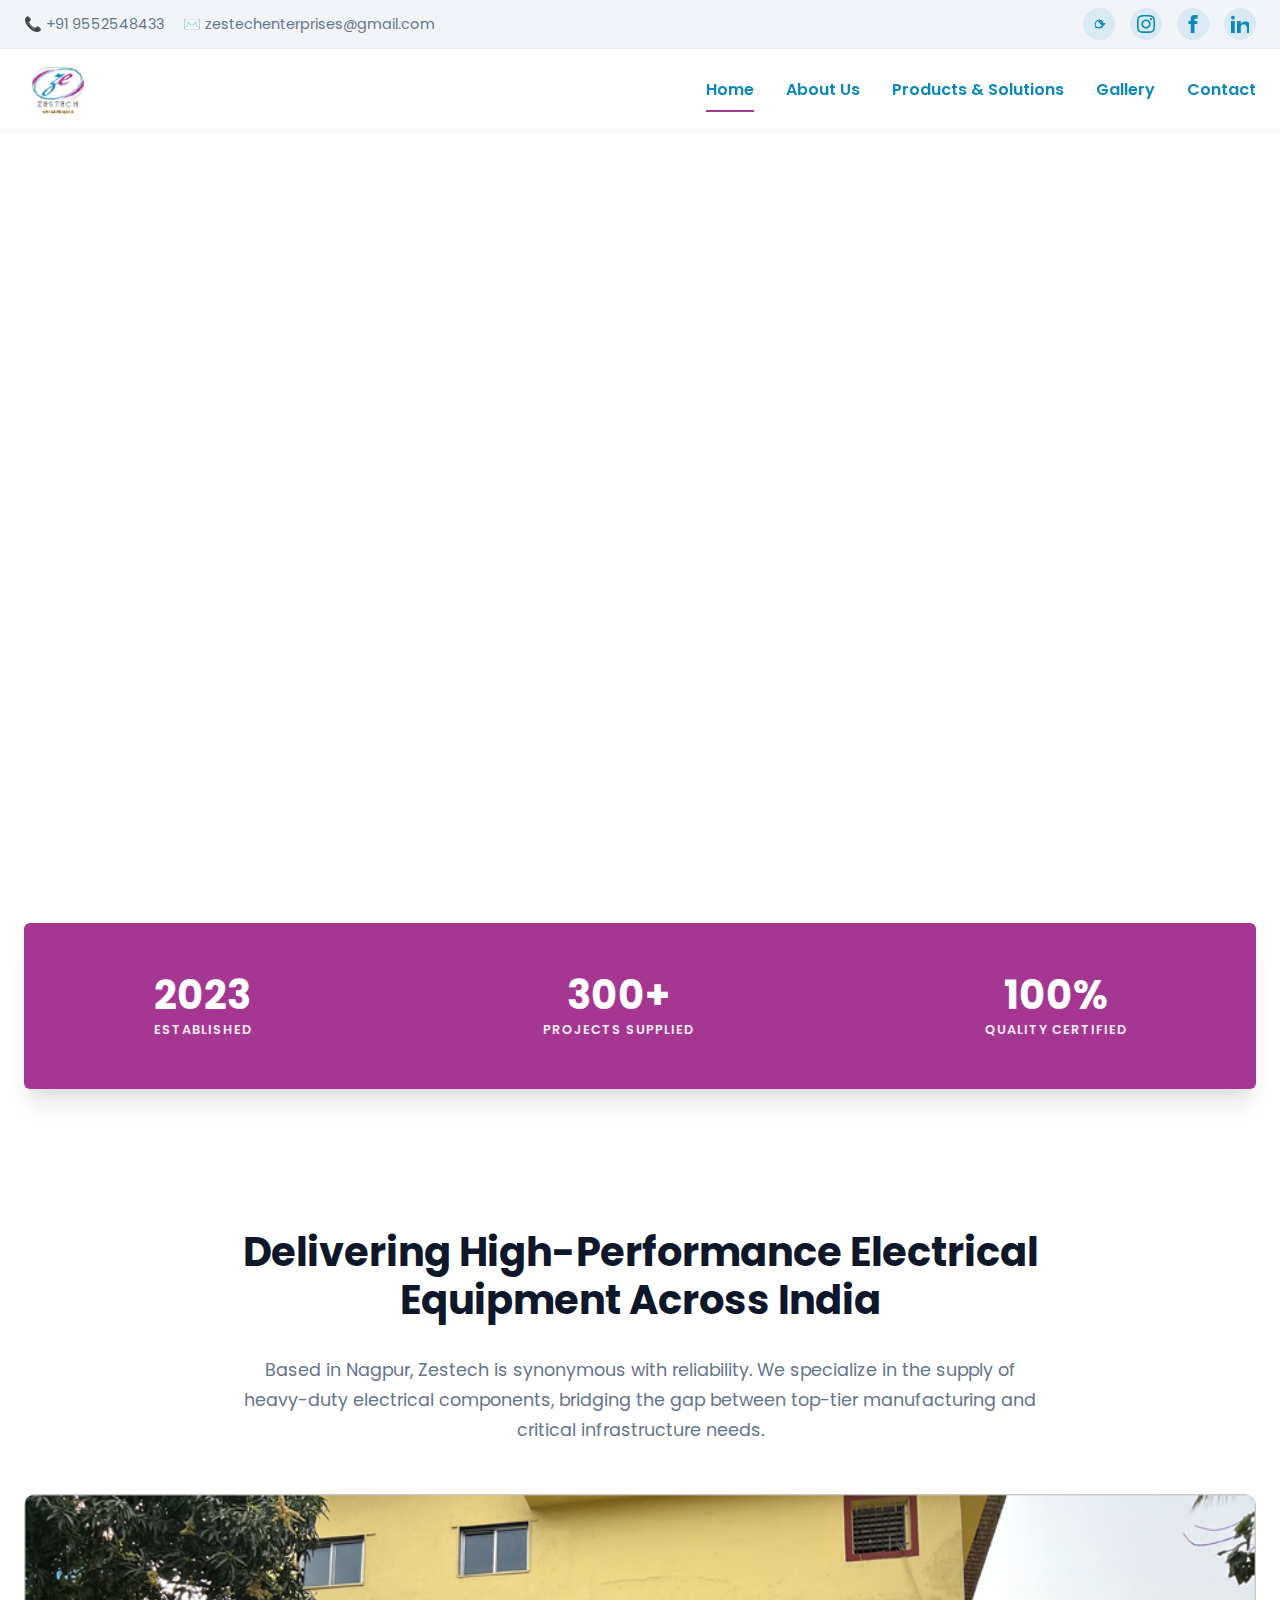
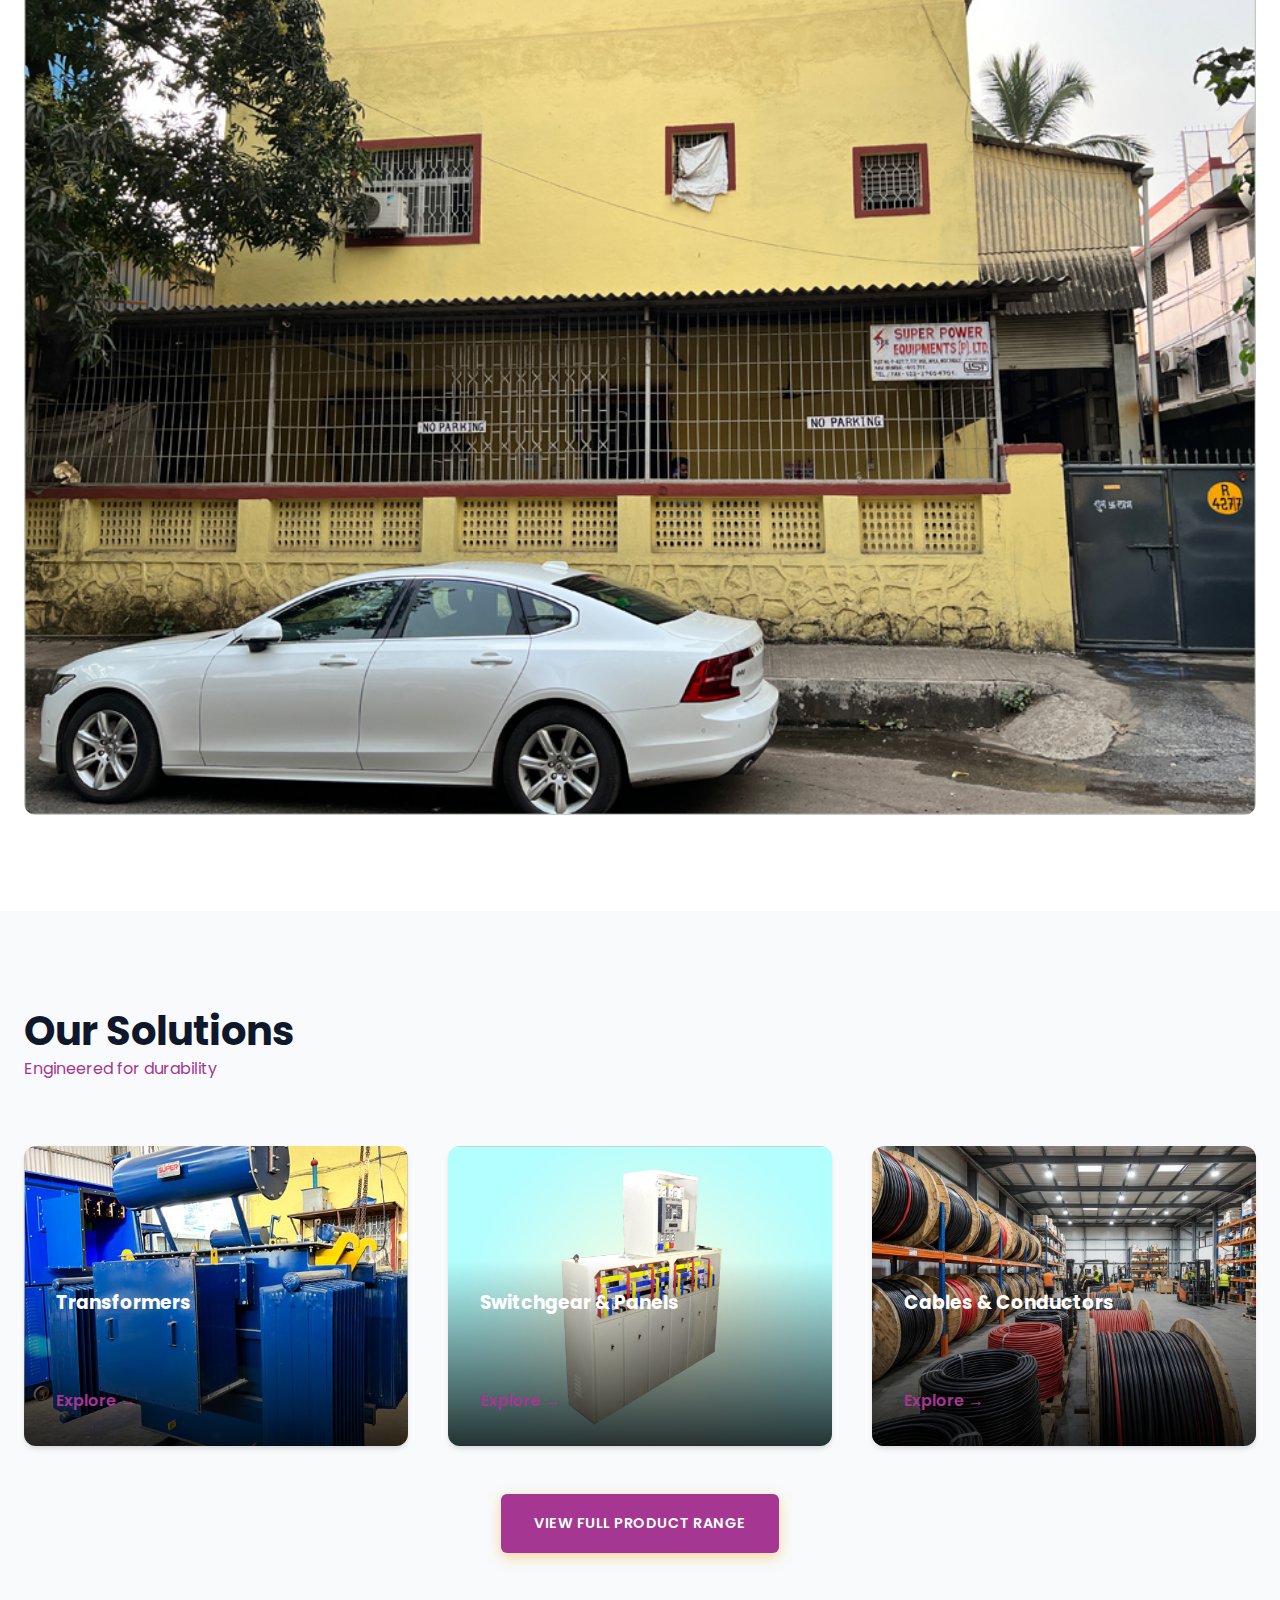
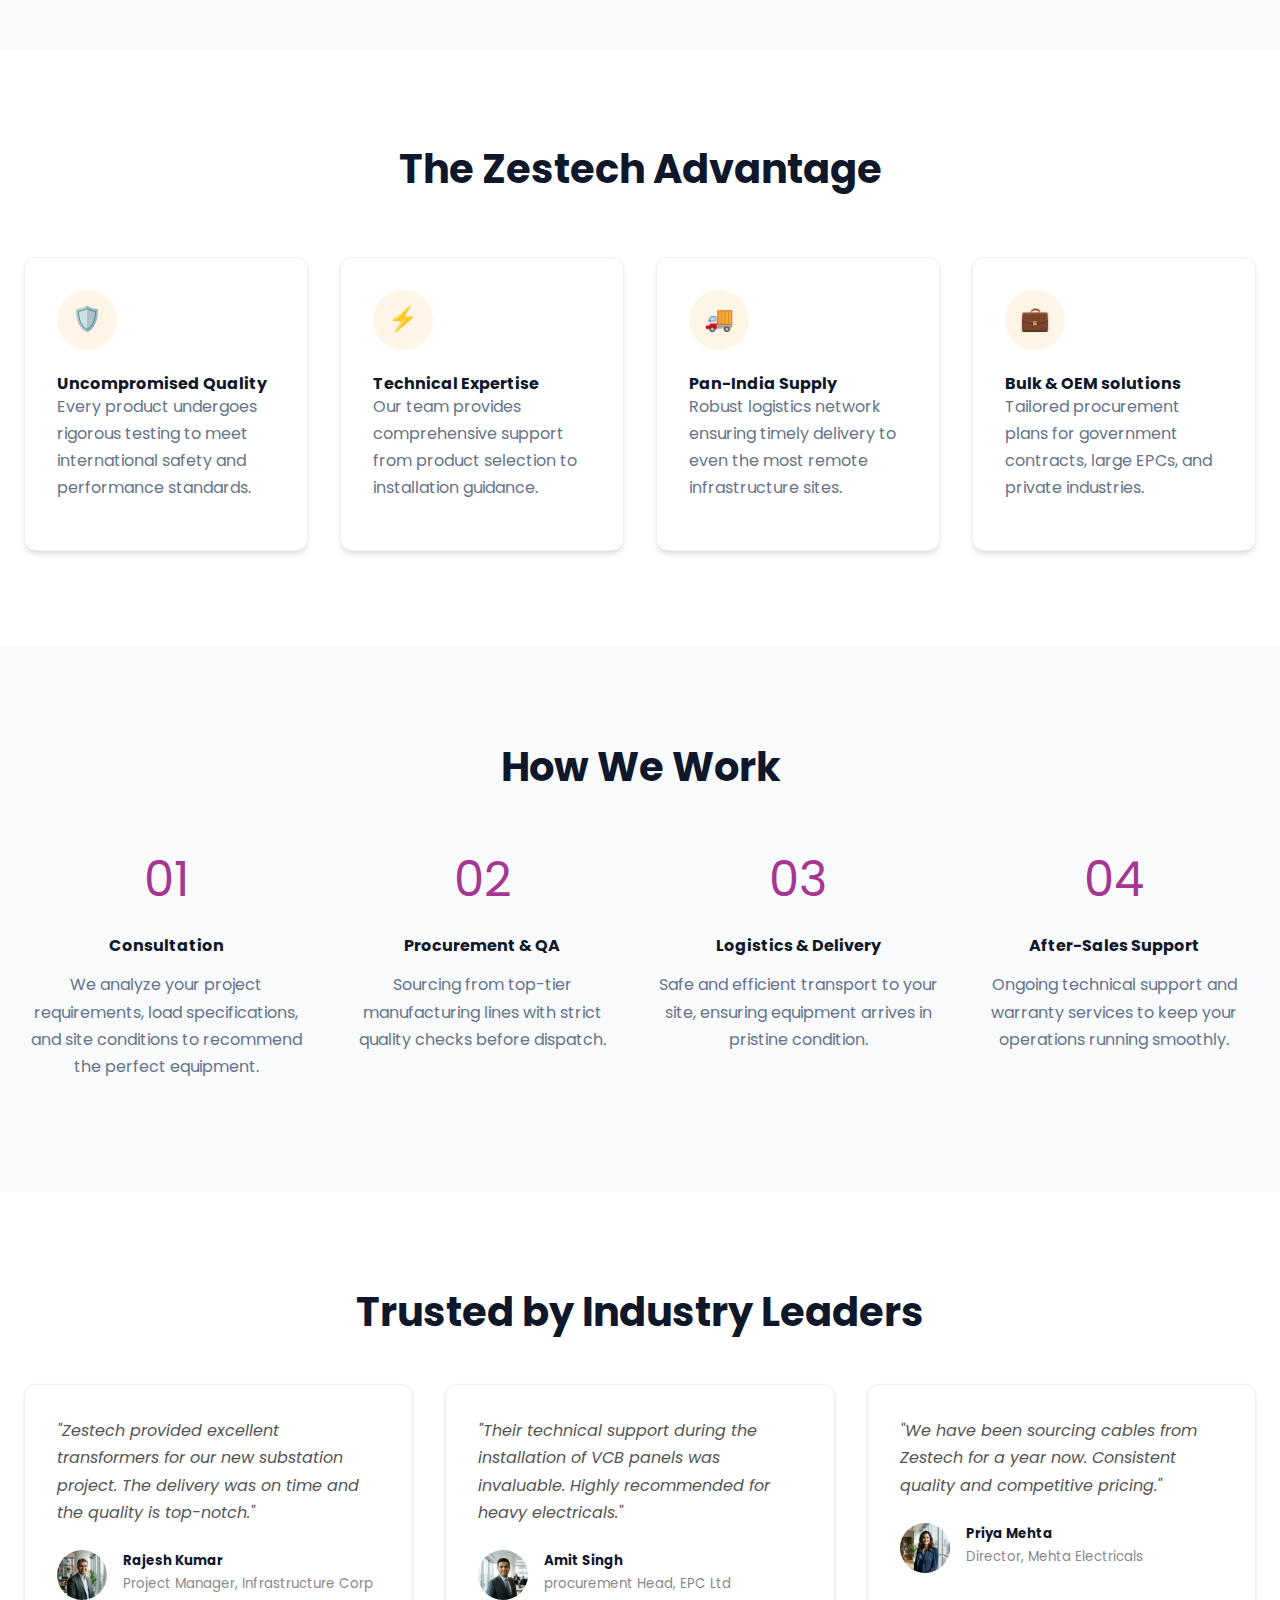
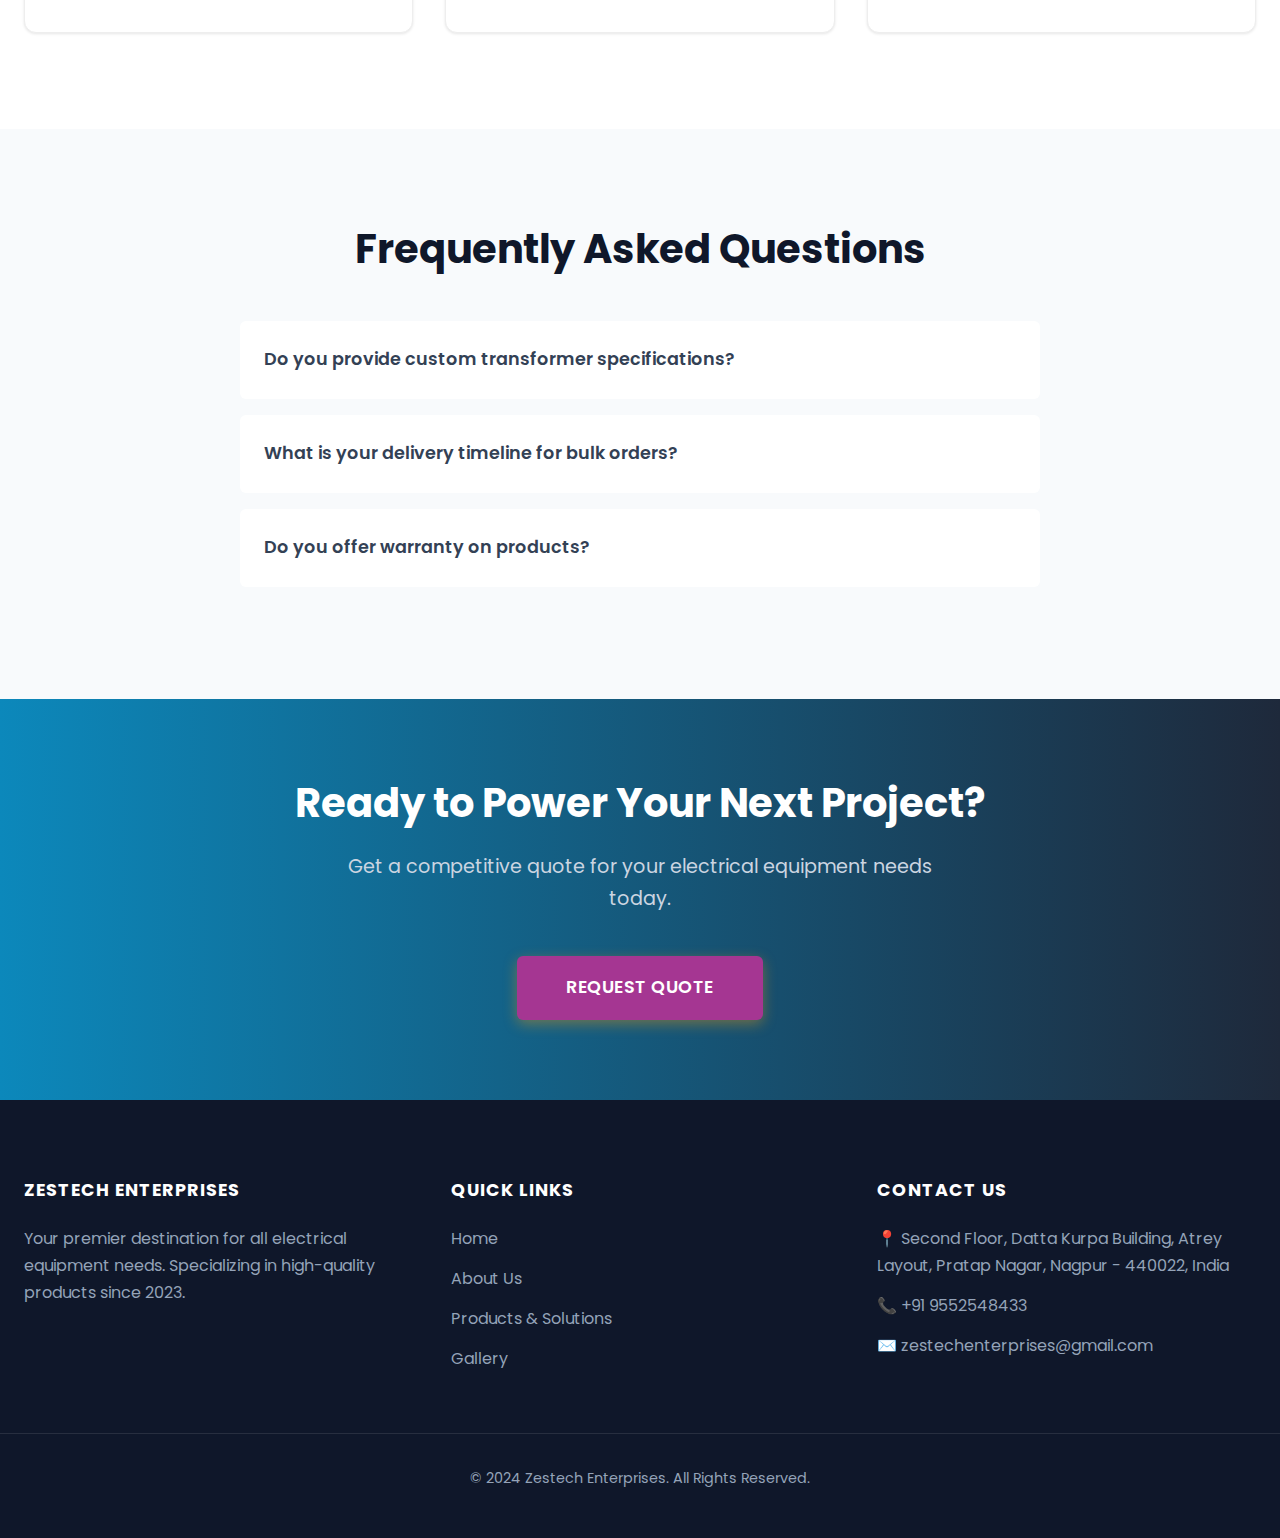
<file: index.html>
<!DOCTYPE html>
<html lang="en">

<head>
  <meta charset="UTF-8">
  <meta name="viewport" content="width=device-width, initial-scale=1.0">
  <title>Zestech Enterprises | Industrial Power Solutions</title>
  <link href="https://fonts.googleapis.com/css2?family=Poppins:wght@300;400;500;600;700;800&display=swap"
    rel="stylesheet">
  <link rel="stylesheet" href="css/style.css">

  <style>
    /* Hero Specifics with Slider */
    .hero-section {
      min-height: 95vh;
      position: relative;
      display: flex;
      align-items: center;
      overflow: hidden;
    }

    /* Slider Backgrounds */
    .hero-slide {
      position: absolute;
      top: 0;
      left: 0;
      width: 100%;
      height: 100%;
      background-size: cover;
      background-position: center;
      opacity: 0;
      z-index: -1;
      animation: slideFade 15s infinite;
    }

    .hero-slide:nth-child(1) {
      background: linear-gradient(135deg, rgba(15, 23, 42, 0.9) 0%, rgba(15, 23, 42, 0.7) 100%),
        url('images/site/hero1.webp');
      background-size: cover;
      animation-delay: 0s;
    }

    .hero-slide:nth-child(2) {
      background: linear-gradient(135deg, rgba(15, 23, 42, 0.9) 0%, rgba(15, 23, 42, 0.7) 100%),
        url('images/site/hero2.webp');
      background-size: cover;
      animation-delay: 5s;
    }

    .hero-slide:nth-child(3) {
      background: linear-gradient(135deg, rgba(15, 23, 42, 0.9) 0%, rgba(15, 23, 42, 0.7) 100%),
        url('images/site/hero3.webp');
      background-size: cover;
      animation-delay: 10s;
    }

    @keyframes slideFade {
      0% {
        opacity: 0;
      }

      10% {
        opacity: 1;
      }

      33% {
        opacity: 1;
      }

      43% {
        opacity: 0;
      }

      100% {
        opacity: 0;
      }
    }

    .hero-content {
      max-width: 900px;
      color: #fff;
      z-index: 10;
    }

    .hero-title {
      font-size: 4rem;
      line-height: 1.1;
      margin-bottom: 1.5rem;
      font-weight: 800;
      color: #fff;
    }

    .hero-title span {
      color: #fff;
    }

    .hero-subtitle {
      font-size: 1.25rem;
      color: #cbd5e1;
      margin-bottom: 3rem;
      max-width: 600px;
      font-weight: 300;
    }

    /* Stats Strip */
    .stats-strip {
      background: var(--color-accent);
      padding: 3rem 0;
      margin-top: -4rem;
      /* Overlap hero */
      position: relative;
      z-index: 10;
      box-shadow: var(--shadow-lg);
      border-radius: var(--radius-sm);
    }

    .stat-item h3 {
      color: #fff;
      font-size: 2.5rem;
      margin-bottom: 0;
    }

    .stat-item p {
      color: #fff;
      font-weight: 600;
      text-transform: uppercase;
      font-size: 0.8rem;
      letter-spacing: 1px;
      margin: 0;
      opacity: 0.9;
    }

    /* Product Cards 2.0 */
    .product-grid-v2 {
      display: grid;
      grid-template-columns: repeat(auto-fit, minmax(350px, 1fr));
      gap: 2.5rem;
      margin-top: 3rem;
    }

    .product-card-v2 {
      position: relative;
      border-radius: var(--radius-md);
      overflow: hidden;
      box-shadow: var(--shadow-md);
      group: cursor;
    }

    .product-card-v2 img {
      width: 100%;
      height: 300px;
      object-fit: cover;
      transition: transform 0.5s ease;
    }

    .product-card-v2:hover img {
      transform: scale(1.05);
    }

    .card-overlay {
      position: absolute;
      bottom: 0;
      left: 0;
      width: 100%;
      padding: 2rem;
      background: linear-gradient(to top, rgba(0, 0, 0, 0.8), transparent);
      color: #fff;
    }

    .card-overlay h3 {
      color: #fff;
      margin-bottom: 0.5rem;
    }

    .card-overlay p {
      color: #e2e8f0;
      font-size: 0.9rem;
      margin-bottom: 1rem;
      opacity: 0;
      transform: translateY(20px);
      transition: 0.3s;
    }

    .product-card-v2:hover .card-overlay p {
      opacity: 1;
      transform: translateY(0);
    }

    /* Why Choose Us */
    .why-us-grid {
      display: grid;
      grid-template-columns: repeat(auto-fit, minmax(250px, 1fr));
      gap: 2rem;
    }

    /* CTA Section */
    .cta-banner {
      background: linear-gradient(90deg, var(--color-primary) 0%, #1e293b 100%);
      padding: 5rem 0;
      text-align: center;
      color: #fff;
    }

    @media (max-width: 768px) {
      .hero-title {
        font-size: 2.5rem;
      }

      .stats-strip {
        margin-top: 0;
        border-radius: 0;
      }
    }
  </style>
</head>

<body>

  <div id="header-placeholder"></div>

  <!-- Hero Section -->
  <section class="hero-section">
    <!-- Slider Images -->
    <div class="hero-slide"></div>
    <div class="hero-slide"></div>
    <div class="hero-slide"></div>

    <div class="container hero-content">
      <h1 class="hero-title fade-in-up">Powering the Future of <br><span>Industrial Infrastructure</span></h1>
      <p class="hero-subtitle fade-in-up delay-100">
        Premium electrical solutions for utilities, OEMs, and infrastructure projects.
        Reliable Transformers, Switchgear, and Cables — Engineered for Excellence.
      </p>
      <div class="fade-in-up delay-200">
        <a href="catalogue.html" class="btn btn-primary">
          <svg width="20" height="20" fill="none" stroke="currentColor" stroke-width="2" viewBox="0 0 24 24">
            <path d="M21 15v4a2 2 0 01-2 2H5a2 2 0 01-2-2v-4M7 10l5 5 5-5M12 15V3"></path>
          </svg>
          Download Catalogue
        </a>
        <a href="https://wa.me/919552548433" target="_blank" class="btn btn-outline-white"
          style="margin-left: 1rem;">Get Custom Quote</a>
      </div>
    </div>
  </section>

  <!-- Floating Stats (visual polish) -->
  <div class="container" style="position: relative; z-index: 20;">
    <div class="stats-strip">
      <div style="display: flex; justify-content: space-around; flex-wrap: wrap; text-align: center; gap: 2rem;">
        <div class="stat-item">
          <h3>2023</h3>
          <p>Established</p>
        </div>
        <div class="stat-item">
          <h3>300+</h3>
          <p>Projects Supplied</p>
        </div>
        <div class="stat-item">
          <h3>100%</h3>
          <p>Quality Certified</p>
        </div>
      </div>
    </div>
  </div>

  <!-- Introduction -->
  <section class="section">
    <div class="container text-center">
      <p style="font-weight: 700; text-transform: uppercase; letter-spacing: 2px; color: #ffffff;">
        About Zestech
        Enterprises</p>
      <h2 style="max-width: 800px; margin: 0 auto 2rem auto;">Delivering High-Performance Electrical Equipment Across
        India</h2>
      <p style="max-width: 800px; margin: 0 auto; color: var(--color-text-light); font-size: 1.1rem;">
        Based in Nagpur, Zestech is synonymous with reliability. We specialize in the supply of heavy-duty electrical
        components, bridging the gap between top-tier manufacturing and critical infrastructure needs.
      </p>
      <div style="margin-top: 3rem;">
        <img src="images/site/factory.jpg" alt="Industrial Facility"
          style="width: 100%; border-radius: var(--radius-md); object-fit: cover;">
      </div>
    </div>
  </section>

  <!-- Featured Products -->
  <section class="section bg-light">
    <div class="container">
      <div style="display: flex; justify-content: space-between; align-items: end; margin-bottom: 2rem;">
        <div>
          <h2 style="margin-bottom: 0;">Our Solutions</h2>
          <p class="text-accent">Engineered for durability</p>
        </div>
        <a href="products.html" class="btn btn-secondary"
          style="display: none; @media(min-width:768px){display:inline-flex;}">View All Products &rarr;</a>
      </div>

      <div class="product-grid-v2">
        <!-- Transformers -->
        <a href="products.html" class="product-card-v2">
          <img src="images/products/oil-type-transformers-200kv-1000kva-1.jpg" alt="Transformers">
          <div class="card-overlay">
            <h3>Transformers</h3>
            <p>Distribution, Power, and Ester Oil types built for high efficiency.</p>
            <span style="color: var(--color-accent); font-weight: 600;">Explore &rarr;</span>
          </div>
        </a>

        <!-- Switchgear -->
        <a href="products.html" class="product-card-v2">
          <img src="images/site/panel_hero.jpg" alt="Switchgear">
          <div class="card-overlay">
            <h3>Switchgear & Panels</h3>
            <p>Advanced VCB, RMU, and Control Panels for safety.</p>
            <span style="color: var(--color-accent); font-weight: 600;">Explore &rarr;</span>
          </div>
        </a>

        <!-- Cables -->
        <a href="products.html" class="product-card-v2">
          <img src="images/site/cables.png" alt="Cables">
          <div class="card-overlay">
            <h3>Cables & Conductors</h3>
            <p>LT/HT and Aerial Bundled Cables for seamless transmission.</p>
            <span style="color: var(--color-accent); font-weight: 600;">Explore &rarr;</span>
          </div>
        </a>
      </div>

      <div class="text-center" style="margin-top: 3rem;">
        <a href="products.html" class="btn btn-primary">View Full Product Range</a>
      </div>
    </div>
  </section>

  <!-- Why Choose Us -->
  <section class="section">
    <div class="container">
      <h2 class="text-center" style="margin-bottom: 4rem;">The Zestech Advantage</h2>
      <div class="why-us-grid">
        <div class="feature-card">
          <div class="feature-icon">🛡️</div>
          <h4>Uncompromised Quality</h4>
          <p style="color: var(--color-text-light);">Every product undergoes rigorous testing to meet international
            safety and performance standards.</p>
        </div>
        <div class="feature-card">
          <div class="feature-icon">⚡</div>
          <h4>Technical Expertise</h4>
          <p style="color: var(--color-text-light);">Our team provides comprehensive support from product selection to
            installation guidance.</p>
        </div>
        <div class="feature-card">
          <div class="feature-icon">🚚</div>
          <h4>Pan-India Supply</h4>
          <p style="color: var(--color-text-light);">Robust logistics network ensuring timely delivery to even the most
            remote infrastructure sites.</p>
        </div>
        <div class="feature-card">
          <div class="feature-icon">💼</div>
          <h4>Bulk & OEM solutions</h4>
          <p style="color: var(--color-text-light);">Tailored procurement plans for government contracts, large EPCs,
            and private industries.</p>
        </div>
      </div>
    </div>
  </section>

  <!-- Our Process -->
  <section class="section bg-light">
    <div class="container">
      <h2 class="text-center" style="margin-bottom: 3rem;">How We Work</h2>
      <div style="display: flex; flex-wrap: wrap; justify-content: center; gap: 2rem; text-align: center;">

        <div style="flex: 1; min-width: 250px; max-width: 300px;">
          <div style="font-size: 3rem; color: var(--color-accent); margin-bottom: 1rem;">01</div>
          <h4 style="margin-bottom: 1rem;">Consultation</h4>
          <p style="color: var(--color-text-light);">We analyze your project requirements, load specifications, and site
            conditions to recommend the perfect equipment.</p>
        </div>

        <div style="flex: 1; min-width: 250px; max-width: 300px;">
          <div style="font-size: 3rem; color: var(--color-accent); margin-bottom: 1rem;">02</div>
          <h4 style="margin-bottom: 1rem;">Procurement & QA</h4>
          <p style="color: var(--color-text-light);">Sourcing from top-tier manufacturing lines with strict quality
            checks before dispatch.</p>
        </div>

        <div style="flex: 1; min-width: 250px; max-width: 300px;">
          <div style="font-size: 3rem; color: var(--color-accent); margin-bottom: 1rem;">03</div>
          <h4 style="margin-bottom: 1rem;">Logistics & Delivery</h4>
          <p style="color: var(--color-text-light);">Safe and efficient transport to your site, ensuring equipment
            arrives in pristine condition.</p>
        </div>

        <div style="flex: 1; min-width: 250px; max-width: 300px;">
          <div style="font-size: 3rem; color: var(--color-accent); margin-bottom: 1rem;">04</div>
          <h4 style="margin-bottom: 1rem;">After-Sales Support</h4>
          <p style="color: var(--color-text-light);">Ongoing technical support and warranty services to keep your
            operations running smoothly.</p>
        </div>

      </div>
    </div>
  </section>

  <!-- Testimonials -->
  <section class="section">
    <div class="container">
      <h2 class="text-center" style="margin-bottom: 3rem;">Trusted by Industry Leaders</h2>
      <div class="why-us-grid">
        <div
          style="background: #fff; padding: 2rem; border-radius: var(--radius-md); box-shadow: var(--shadow-sm); border: 1px solid #eee;">
          <p style="font-style: italic; color: #555; margin-bottom: 1.5rem;">"Zestech provided excellent transformers
            for our new substation project. The delivery was on time and the quality is top-notch."</p>
          <div style="display: flex; align-items: center; gap: 1rem;">
            <img src="images/site/avatar_rajesh.png" alt="Rajesh Kumar"
              style="width: 50px; height: 50px; border-radius: 50%; object-fit: cover;">
            <div>
              <h5 style="margin-bottom: 0;">Rajesh Kumar</h5>
              <small style="color: #888;">Project Manager, Infrastructure Corp</small>
            </div>
          </div>
        </div>

        <div
          style="background: #fff; padding: 2rem; border-radius: var(--radius-md); box-shadow: var(--shadow-sm); border: 1px solid #eee;">
          <p style="font-style: italic; color: #555; margin-bottom: 1.5rem;">"Their technical support during the
            installation of VCB panels was invaluable. Highly recommended for heavy electricals."</p>
          <div style="display: flex; align-items: center; gap: 1rem;">
            <img src="images/site/avatar_amit.png" alt="Amit Singh"
              style="width: 50px; height: 50px; border-radius: 50%; object-fit: cover;">
            <div>
              <h5 style="margin-bottom: 0;">Amit Singh</h5>
              <small style="color: #888;">procurement Head, EPC Ltd</small>
            </div>
          </div>
        </div>

        <div
          style="background: #fff; padding: 2rem; border-radius: var(--radius-md); box-shadow: var(--shadow-sm); border: 1px solid #eee;">
          <p style="font-style: italic; color: #555; margin-bottom: 1.5rem;">"We have been sourcing cables from Zestech
            for a year now. Consistent quality and competitive pricing."</p>
          <div style="display: flex; align-items: center; gap: 1rem;">
            <img src="images/site/avatar_priya.png" alt="Priya Mehta"
              style="width: 50px; height: 50px; border-radius: 50%; object-fit: cover;">
            <div>
              <h5 style="margin-bottom: 0;">Priya Mehta</h5>
              <small style="color: #888;">Director, Mehta Electricals</small>
            </div>
          </div>
        </div>
      </div>
    </div>
  </section>

  <!-- FAQ Section -->
  <section class="section bg-light">
    <div class="container">
      <h2 class="text-center" style="margin-bottom: 3rem;">Frequently Asked Questions</h2>
      <div style="max-width: 800px; margin: 0 auto;">

        <div style="background: #fff; margin-bottom: 1rem; border-radius: var(--radius-sm); overflow: hidden;">
          <details style="padding: 1.5rem; cursor: pointer;">
            <summary style="font-weight: 600; font-size: 1.1rem; list-style: none;">Do you provide custom transformer
              specifications?</summary>
            <p style="margin-top: 1rem; color: #555;">Yes, we supply transformers tailored to specific kVA ratings and
              voltage classes as per your project requirements.</p>
          </details>
        </div>

        <div style="background: #fff; margin-bottom: 1rem; border-radius: var(--radius-sm); overflow: hidden;">
          <details style="padding: 1.5rem; cursor: pointer;">
            <summary style="font-weight: 600; font-size: 1.1rem; list-style: none;">What is your delivery timeline for
              bulk orders?</summary>
            <p style="margin-top: 1rem; color: #555;">Standard delivery is within 7-10 days. For custom or bulk
              manufacturing orders, timelines may vary between 2-4 weeks.</p>
          </details>
        </div>

        <div style="background: #fff; margin-bottom: 1rem; border-radius: var(--radius-sm); overflow: hidden;">
          <details style="padding: 1.5rem; cursor: pointer;">
            <summary style="font-weight: 600; font-size: 1.1rem; list-style: none;">Do you offer warranty on products?
            </summary>
            <p style="margin-top: 1rem; color: #555;">All our products come with a standard manufacturer warranty
              ranging from 1 to 5 years depending on the equipment type.</p>
          </details>
        </div>

      </div>
    </div>
  </section>

  <!-- Main CTA -->
  <section class="cta-banner">
    <div class="container">
      <h2 style="color: #fff; margin-bottom: 1.5rem;">Ready to Power Your Next Project?</h2>
      <p
        style="color: #cbd5e1; font-size: 1.2rem; margin-bottom: 2.5rem; max-width: 600px; margin-left: auto; margin-right: auto;">
        Get a competitive quote for your electrical equipment needs today.
      </p>
      <a href="https://wa.me/919552548433" target="_blank" class="btn btn-primary"
        style="padding: 1rem 3rem; font-size: 1.1rem;">Request Quote</a>
    </div>
  </section>

  <div id="footer-placeholder"></div>

  <script src="js/main.js"></script>
</body>

</html>
</file>
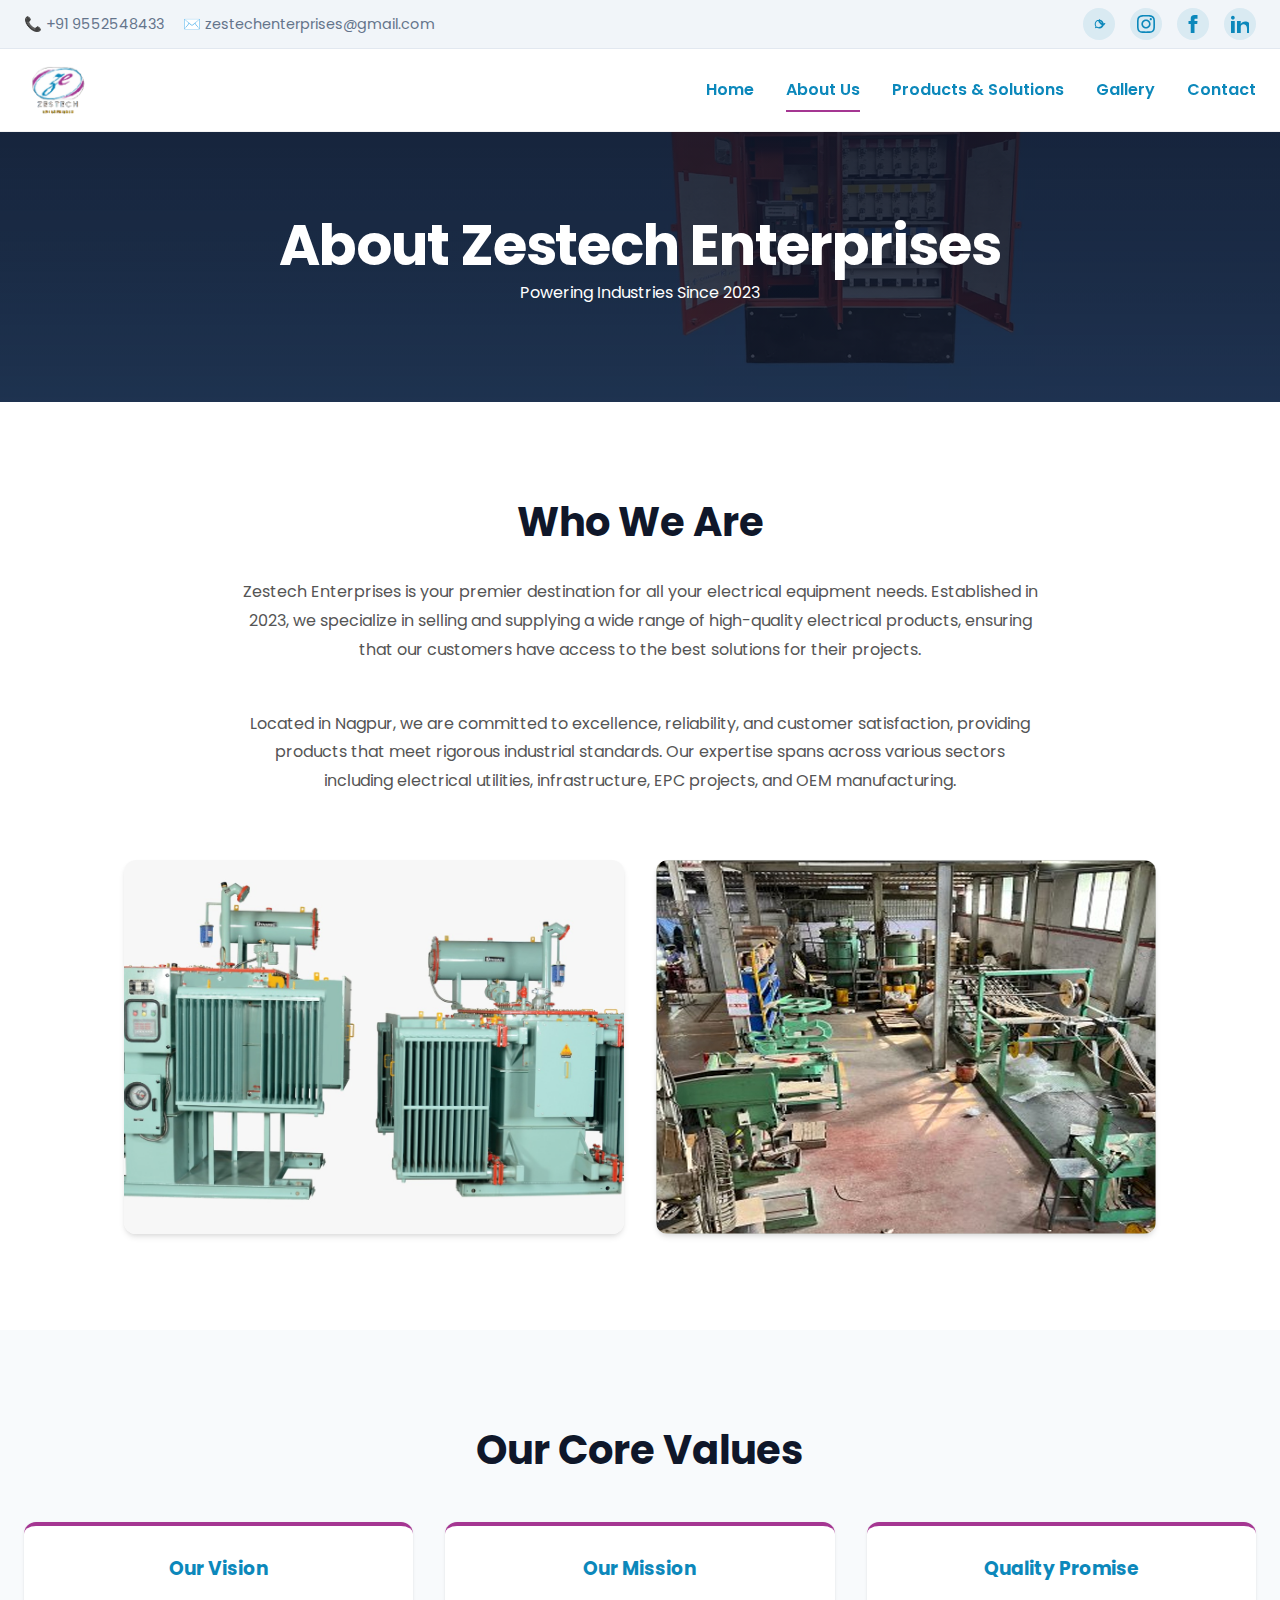
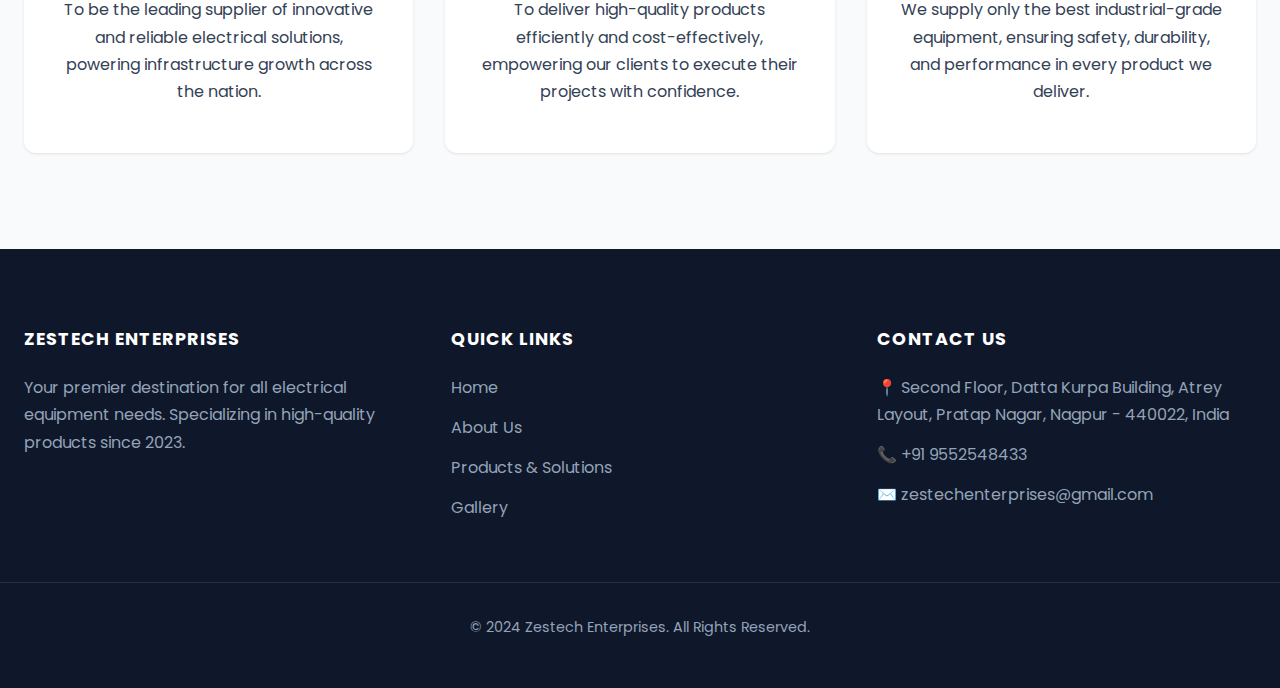
<file: about.html>
<!DOCTYPE html>
<html lang="en">

<head>
    <meta charset="UTF-8">
    <meta name="viewport" content="width=device-width, initial-scale=1.0">
    <title>About Us | Zestech Enterprises</title>
    <link href="https://fonts.googleapis.com/css2?family=Poppins:wght@400;500;600;700&display=swap" rel="stylesheet">
    <link rel="stylesheet" href="css/style.css">
    <style>
        .about-hero {
            background: linear-gradient(rgba(15, 23, 42, 0.9), rgba(15, 23, 42, 0.8)), url('images/site/hero4.webp');
            background-size: cover;
            background-position: center;
            color: #fff;
            padding: 5rem 0;
            text-align: center;
        }

        .about-hero h1 {
            color: #fff;
        }

        .value-card {
            background: #fff;
            padding: 2rem;
            border-radius: var(--radius-md);
            text-align: center;
            box-shadow: var(--shadow-sm);
            height: 100%;
            border-top: 4px solid var(--color-accent);
        }

        .grid-3 {
            display: grid;
            grid-template-columns: repeat(auto-fit, minmax(280px, 1fr));
            gap: 2rem;
            margin-top: 3rem;
        }
    </style>
</head>

<body>

    <div id="header-placeholder"></div>

    <div class="about-hero">
        <div class="container">
            <h1>About Zestech Enterprises</h1>
            <p>Powering Industries Since 2023</p>
        </div>
    </div>

    <section class="section">
        <div class="container">
            <h2 class="text-center" style="margin-bottom: 2rem;">Who We Are</h2>
            <div style="max-width: 800px; margin: 0 auto; line-height: 1.8; color: #555; text-align: center;">
                <p>
                    Zestech Enterprises is your premier destination for all your electrical equipment needs.
                    Established in 2023, we specialize in selling and supplying a wide range of high-quality
                    electrical products, ensuring that our customers have access to the best solutions for their
                    projects.
                </p>
                <br>
                <p>
                    Located in Nagpur, we are committed to excellence, reliability, and customer satisfaction,
                    providing products that meet rigorous industrial standards. Our expertise spans across various
                    sectors including electrical utilities, infrastructure, EPC projects, and OEM manufacturing.
                </p>
            </div>

            <div style="margin-top: 4rem; display: flex; justify-content: center; gap: 2rem; flex-wrap: wrap;">
                <img src="assets/images/intro-facility.jpg" alt="Our Office"
                    style="border-radius: var(--radius-md); box-shadow: var(--shadow-md); width: 100%; max-width: 500px; object-fit: cover;">
                <img src="images/site/facility.jpg" alt="Our Warehouse"
                    style="border-radius: var(--radius-md); box-shadow: var(--shadow-md); width: 100%; max-width: 500px; object-fit: cover;">
            </div>
        </div>
    </section>

    <section class="section bg-light">
        <div class="container">
            <h2 class="text-center">Our Core Values</h2>
            <div class="grid-3">
                <div class="value-card">
                    <h3 style="color: var(--color-primary); margin-bottom: 1rem;">Our Vision</h3>
                    <p>To be the leading supplier of innovative and reliable electrical solutions, powering
                        infrastructure growth across the nation.</p>
                </div>
                <div class="value-card">
                    <h3 style="color: var(--color-primary); margin-bottom: 1rem;">Our Mission</h3>
                    <p>To deliver high-quality products efficiently and cost-effectively, empowering our clients to
                        execute their projects with confidence.</p>
                </div>
                <div class="value-card">
                    <h3 style="color: var(--color-primary); margin-bottom: 1rem;">Quality Promise</h3>
                    <p>We supply only the best industrial-grade equipment, ensuring safety, durability, and performance
                        in every product we deliver.</p>
                </div>
            </div>
        </div>
    </section>

    <div id="footer-placeholder"></div>


    <script src="js/main.js"></script>
</body>

</html>
</file>
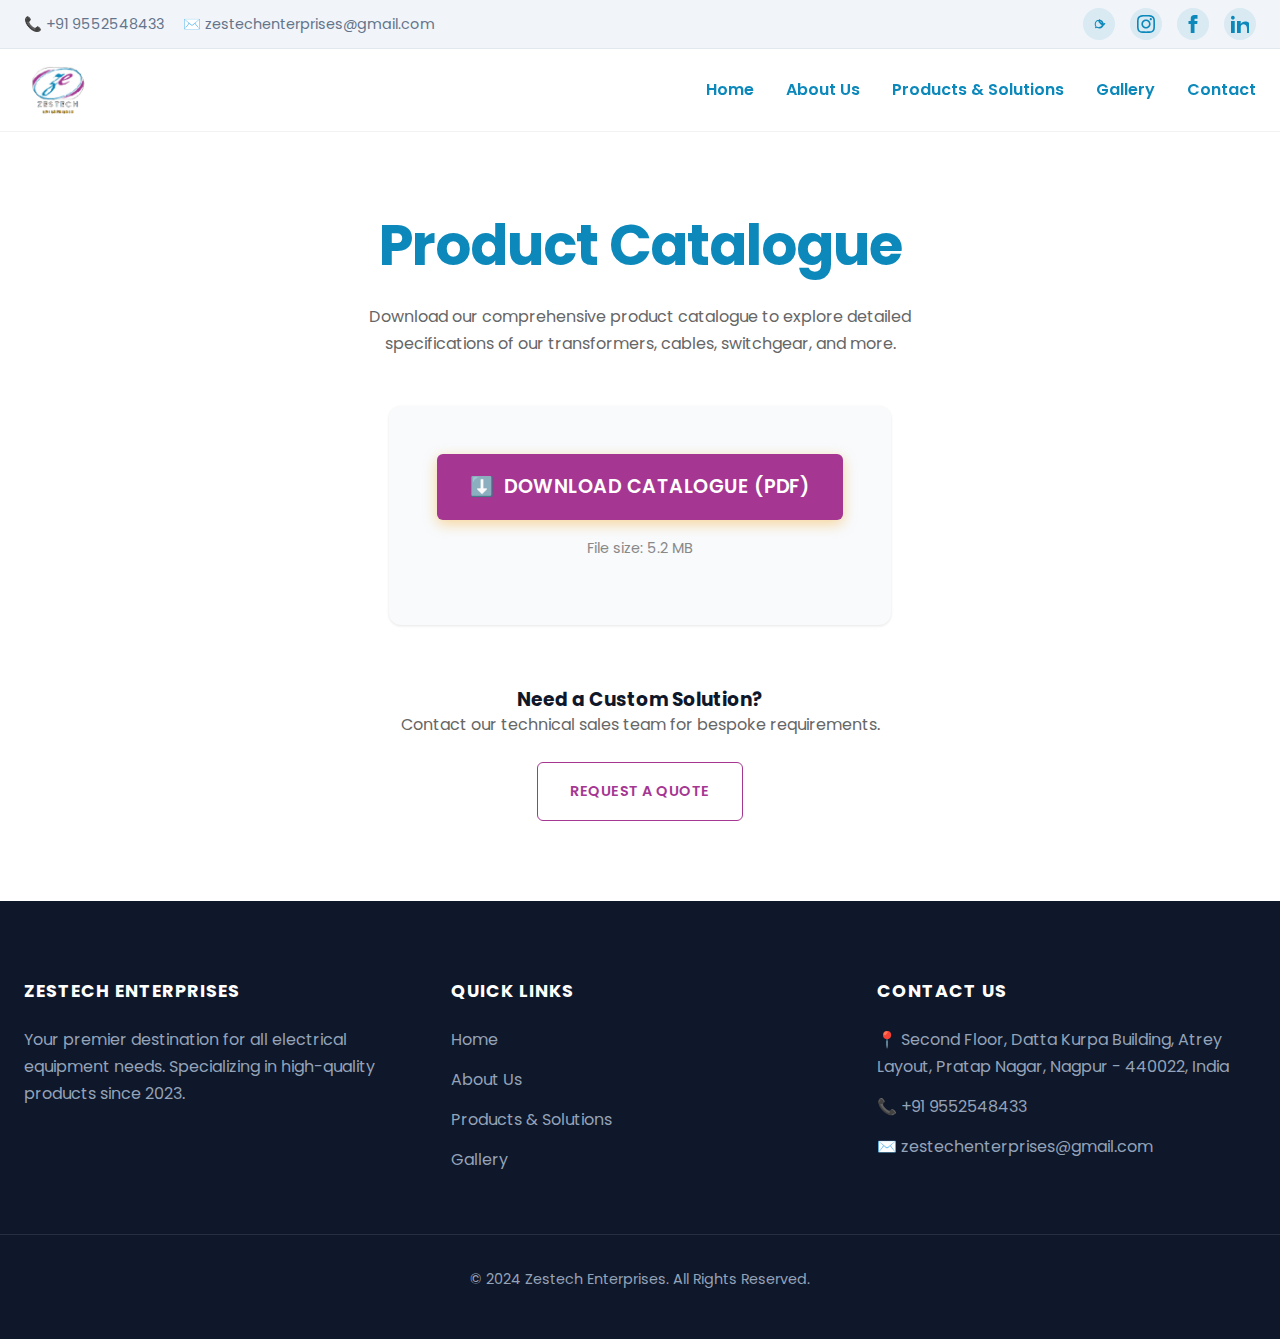
<file: catalogue.html>
<!DOCTYPE html>
<html lang="en">

<head>
    <meta charset="UTF-8">
    <meta name="viewport" content="width=device-width, initial-scale=1.0">
    <title>Catalogue | Zestech Enterprises</title>
    <link href="https://fonts.googleapis.com/css2?family=Poppins:wght@400;500;600;700&display=swap" rel="stylesheet">
    <link rel="stylesheet" href="css/style.css">
</head>

<body>

    <div id="header-placeholder"></div>

    <div class="container text-center"
        style="padding: 5rem 1rem; min-height: 60vh; display: flex; flex-direction: column; justify-content: center; align-items: center;">
        <h1 style="color: var(--color-primary); margin-bottom: 1.5rem;">Product Catalogue</h1>
        <p style="max-width: 600px; margin-bottom: 3rem; color: #666;">
            Download our comprehensive product catalogue to explore detailed specifications of our transformers, cables,
            switchgear, and more.
        </p>

        <div
            style="background: var(--color-bg-light); padding: 3rem; border-radius: var(--radius-md); box-shadow: var(--shadow-sm);">
            <!-- Placeholder for actual PDF link -->
            <a href="#" class="btn btn-primary"
                style="font-size: 1.2rem; display: flex; align-items: center; gap: 10px;">
                <span>⬇️</span> Download Catalogue (PDF)
            </a>
            <p style="margin-top: 1rem; font-size: 0.9rem; color: #888;">File size: 5.2 MB</p>
        </div>

        <div style="margin-top: 4rem;">
            <h3>Need a Custom Solution?</h3>
            <p style="margin-bottom: 1.5rem; color: #666;">Contact our technical sales team for bespoke requirements.
            </p>
            <a href="contact.html" class="btn btn-secondary">Request a Quote</a>
        </div>
    </div>

    <div id="footer-placeholder"></div>

    <script src="js/main.js"></script>
</body>

</html>
</file>
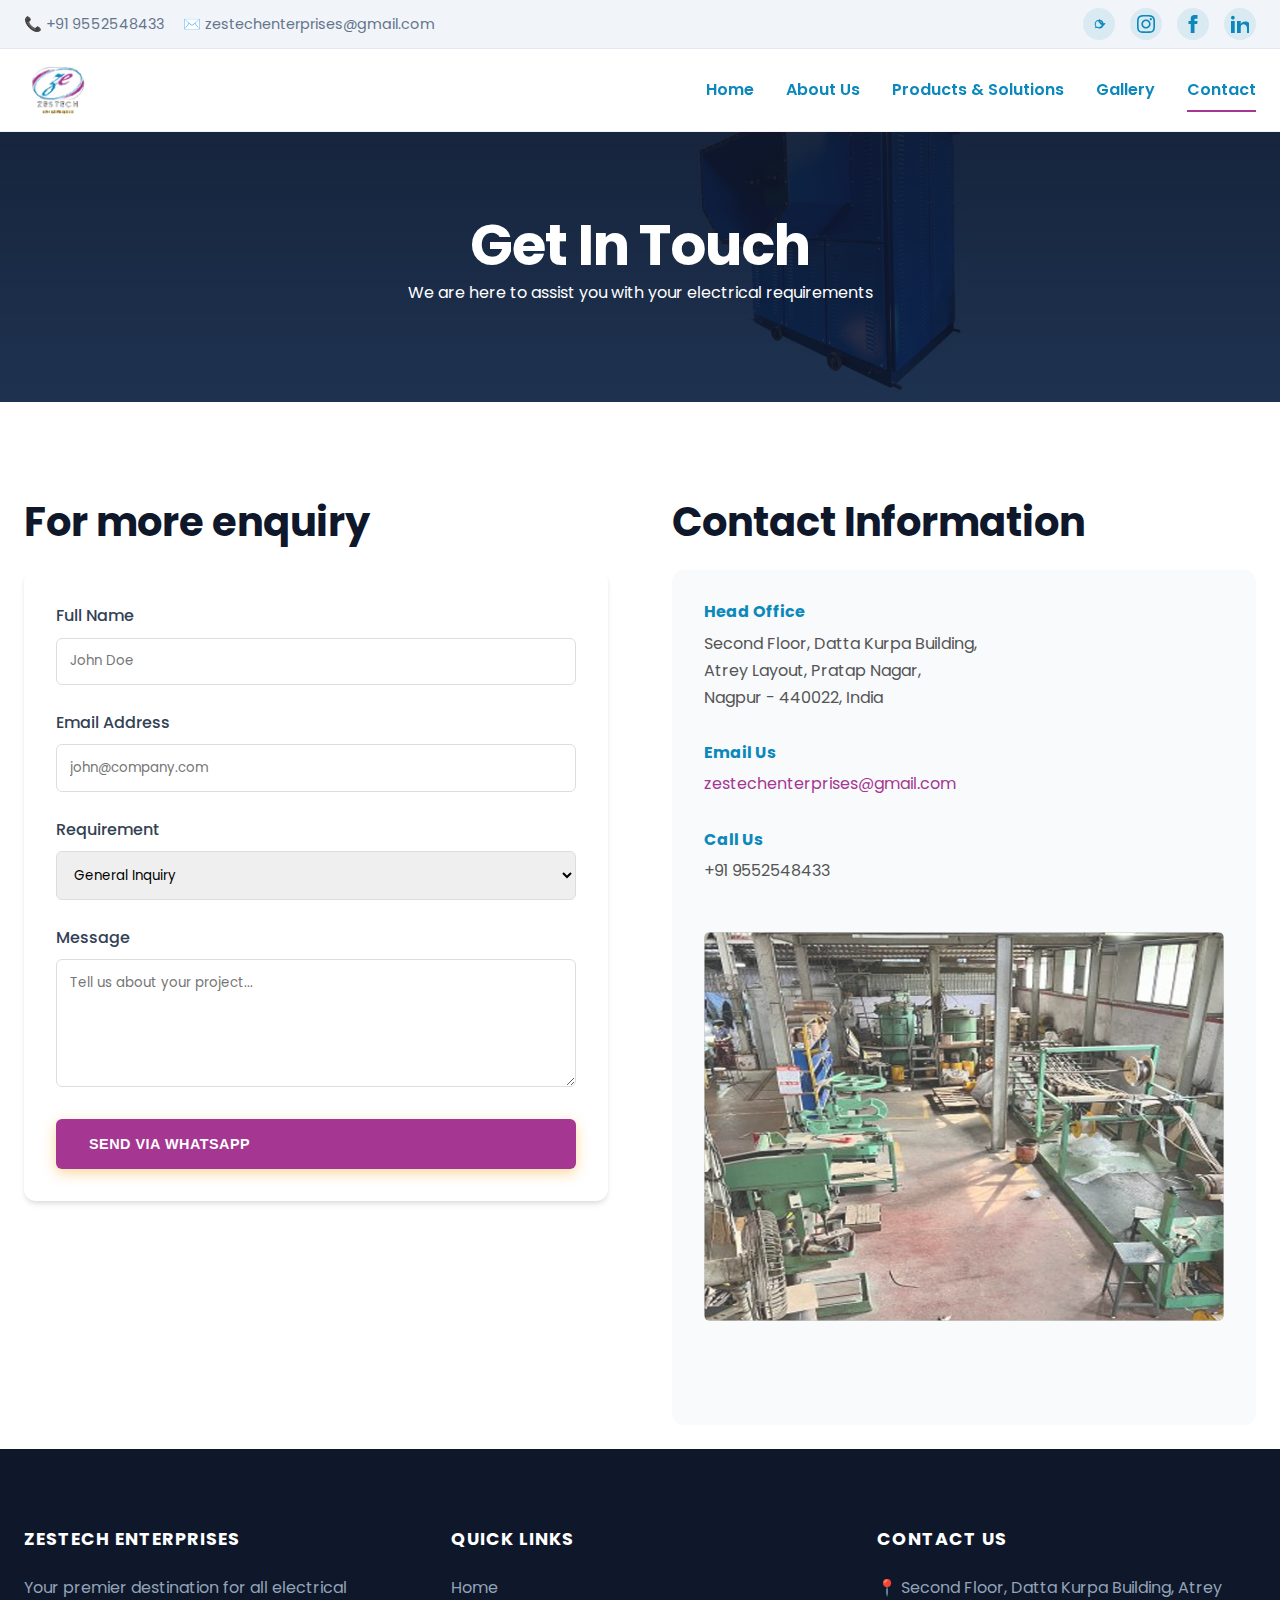
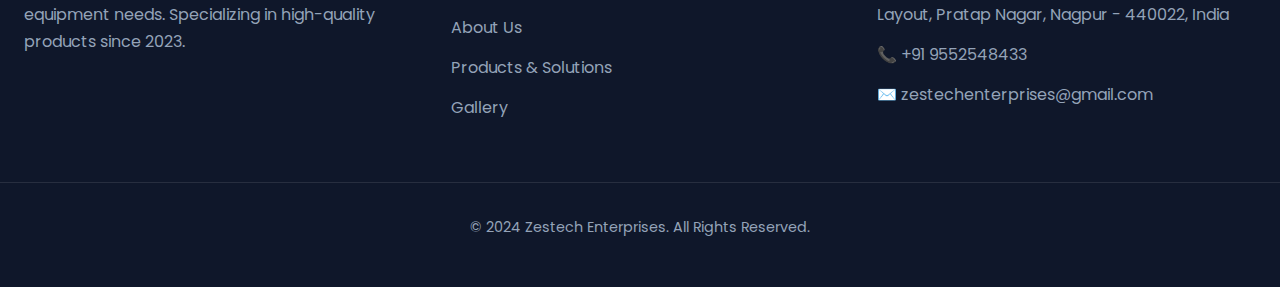
<file: contact.html>
<!DOCTYPE html>
<html lang="en">

<head>
    <meta charset="UTF-8">
    <meta name="viewport" content="width=device-width, initial-scale=1.0">
    <title>Contact Us | Zestech Enterprises</title>
    <link href="https://fonts.googleapis.com/css2?family=Poppins:wght@300;400;500;600;700&display=swap"
        rel="stylesheet">
    <link rel="stylesheet" href="css/style.css">
    <style>
        .contact-header {
            background: linear-gradient(rgba(15, 23, 42, 0.9), rgba(15, 23, 42, 0.8)), url('images/site/hero2.webp');
            background-size: cover;
            background-position: center;
            color: #fff;
            padding: 5rem 0;
            text-align: center;
        }

        .contact-form {
            background: #fff;
            padding: 2rem;
            border-radius: var(--radius-md);
            box-shadow: var(--shadow-md);
        }

        .form-group {
            margin-bottom: 1.5rem;
        }

        .form-label {
            display: block;
            margin-bottom: 0.5rem;
            font-weight: 500;
        }

        .form-control {
            width: 100%;
            padding: 0.8rem;
            border: 1px solid #ddd;
            border-radius: var(--radius-sm);
            font-family: inherit;
        }

        .contact-info-card {
            background: var(--color-bg-light);
            padding: 2rem;
            border-radius: var(--radius-md);
            height: 100%;
        }
    </style>
</head>

<body>

    <div id="header-placeholder"></div>

    <div class="contact-header">
        <div class="container">
            <h1 style="color: #fff;">Get In Touch</h1>
            <p>We are here to assist you with your electrical requirements</p>
        </div>
    </div>

    <section class="section">
        <div class="container">
            <div style="display: grid; grid-template-columns: repeat(auto-fit, minmax(280px, 1fr)); gap: 4rem;">

                <!-- WhatsApp Form -->
                <div>
                    <h2 style="margin-bottom: 1.5rem;">For more enquiry</h2>
                    <form id="whatsappForm" class="contact-form">
                        <div class="form-group">
                            <label class="form-label">Full Name</label>
                            <input type="text" id="name" class="form-control" placeholder="John Doe" required>
                        </div>
                        <div class="form-group">
                            <label class="form-label">Email Address</label>
                            <input type="email" id="email" class="form-control" placeholder="john@company.com" required>
                        </div>
                        <div class="form-group">
                            <label class="form-label">Requirement</label>
                            <select id="requirement" class="form-control">
                                <option>General Inquiry</option>
                                <option>Bulk Order Quote</option>
                                <option>Technical Support</option>
                                <option>Partnership</option>
                            </select>
                        </div>
                        <div class="form-group">
                            <label class="form-label">Message</label>
                            <textarea id="message" class="form-control" rows="5"
                                placeholder="Tell us about your project..."></textarea>
                        </div>
                        <button type="submit" class="btn btn-primary" style="width: 100%;">Send via WhatsApp</button>
                    </form>

                    <script>
                        document.getElementById('whatsappForm').addEventListener('submit', function (e) {
                            e.preventDefault();

                            const name = document.getElementById('name').value;
                            const email = document.getElementById('email').value;
                            const requirement = document.getElementById('requirement').value;
                            const message = document.getElementById('message').value;

                            const text = `*New Inquiry from Website*%0A%0A*Name:* ${name}%0A*Email:* ${email}%0A*Requirement:* ${requirement}%0A*Message:* ${message}`;

                            const phone = '919552548433'; // Updated contact number
                            const url = `https://wa.me/${phone}?text=${text}`;

                            window.open(url, '_blank');
                        });
                    </script>
                </div>

                <!-- Contact Info -->
                <div>
                    <h2 style="margin-bottom: 1.5rem;">Contact Information</h2>
                    <div class="contact-info-card">
                        <div style="margin-bottom: 2rem;">
                            <h4 style="color: var(--color-primary); margin-bottom: 0.5rem;">Head Office</h4>
                            <p style="color: #555;">
                                Second Floor, Datta Kurpa Building,<br>
                                Atrey Layout, Pratap Nagar,<br>
                                Nagpur - 440022, India
                            </p>
                        </div>

                        <div style="margin-bottom: 2rem;">
                            <h4 style="color: var(--color-primary); margin-bottom: 0.5rem;">Email Us</h4>
                            <p style="color: #555;">
                                <a href="mailto:zestechenterprises@gmail.com"
                                    style="color: var(--color-accent);">zestechenterprises@gmail.com</a>
                            </p>
                        </div>

                        <div style="margin-bottom: 2rem;">
                            <h4 style="color: var(--color-primary); margin-bottom: 0.5rem;">Call Us</h4>
                            <p style="color: #555;">
                                +91 9552548433
                            </p>
                        </div>

                        <div style="margin-top: 3rem;">
                            <img src="images/site/facility.jpg" alt="Zestech Enterprises Local Presence"
                                style="width: 100%; border-radius: var(--radius-sm); opacity: 0.8;">
                        </div>
                    </div>
                </div>

            </div>
        </div>
    </section>

    <div id="footer-placeholder"></div>

    <script src="js/main.js"></script>
</body>

</html>
</file>
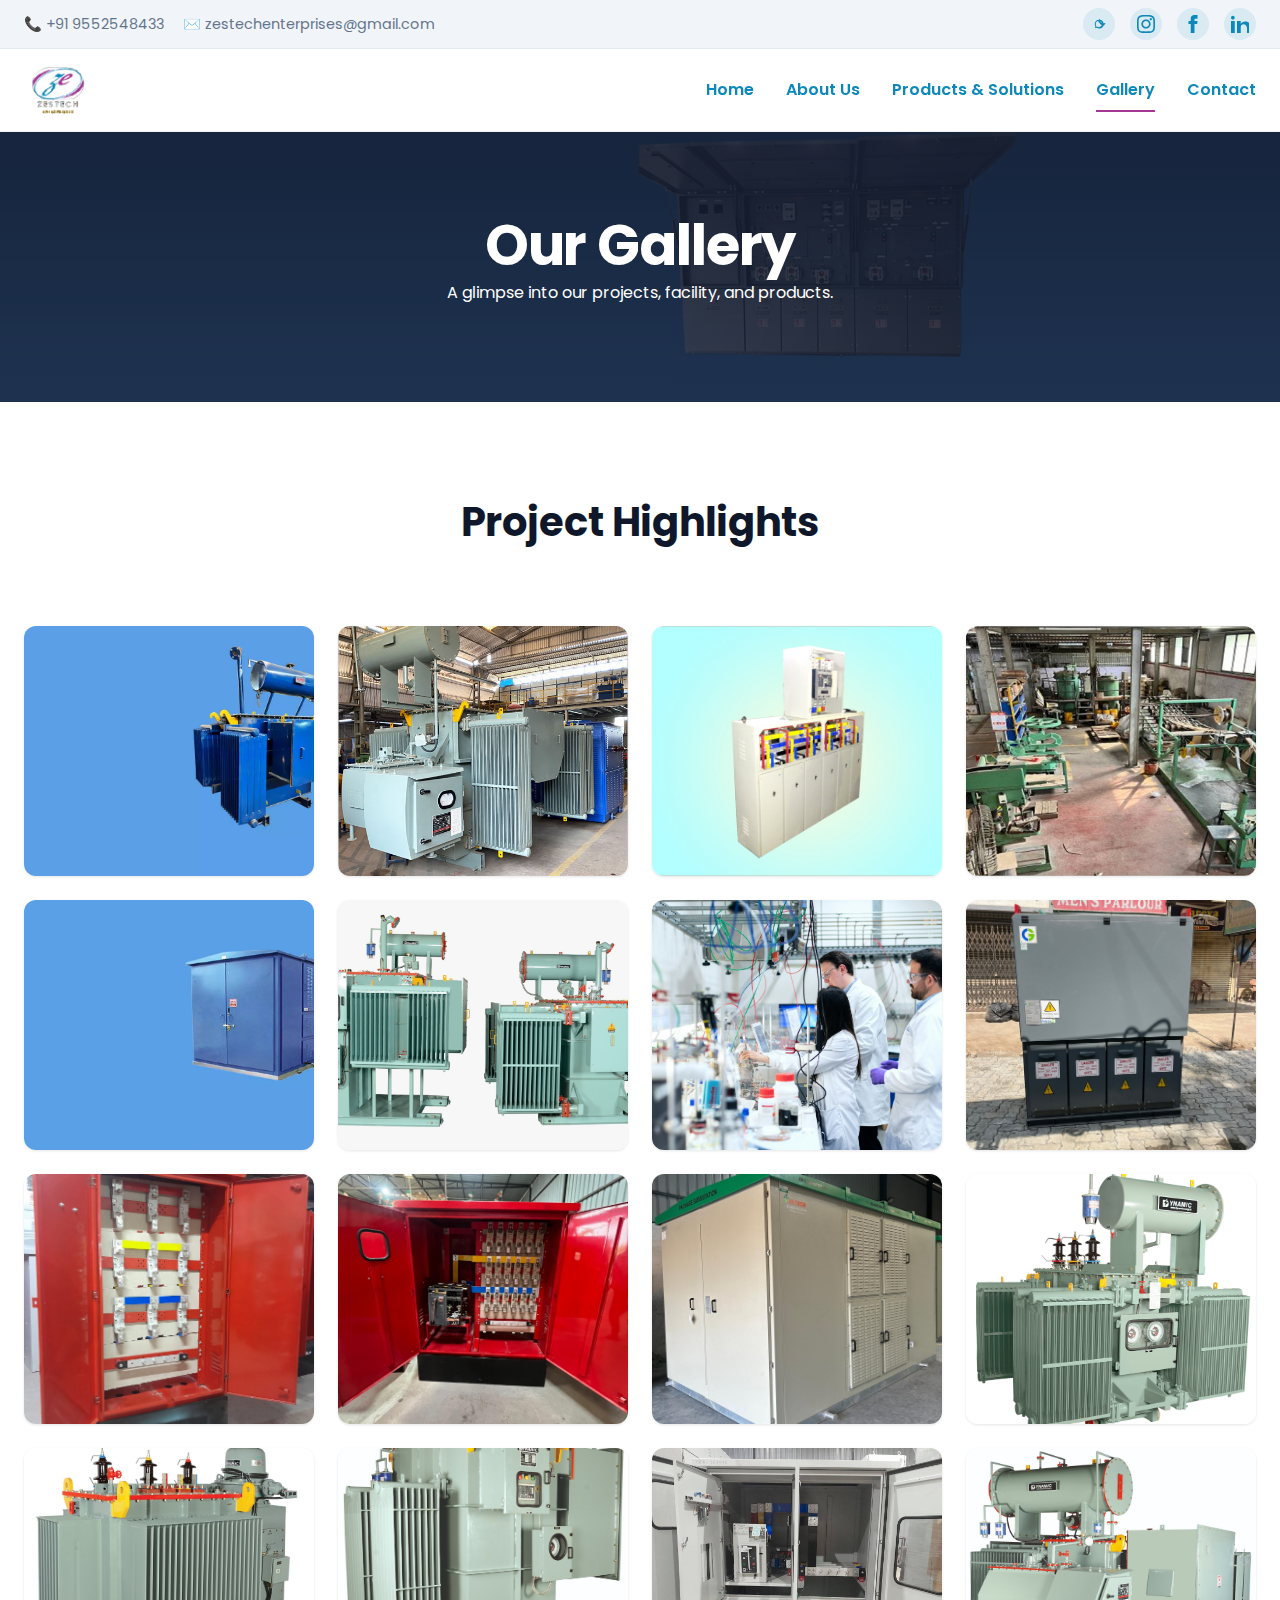
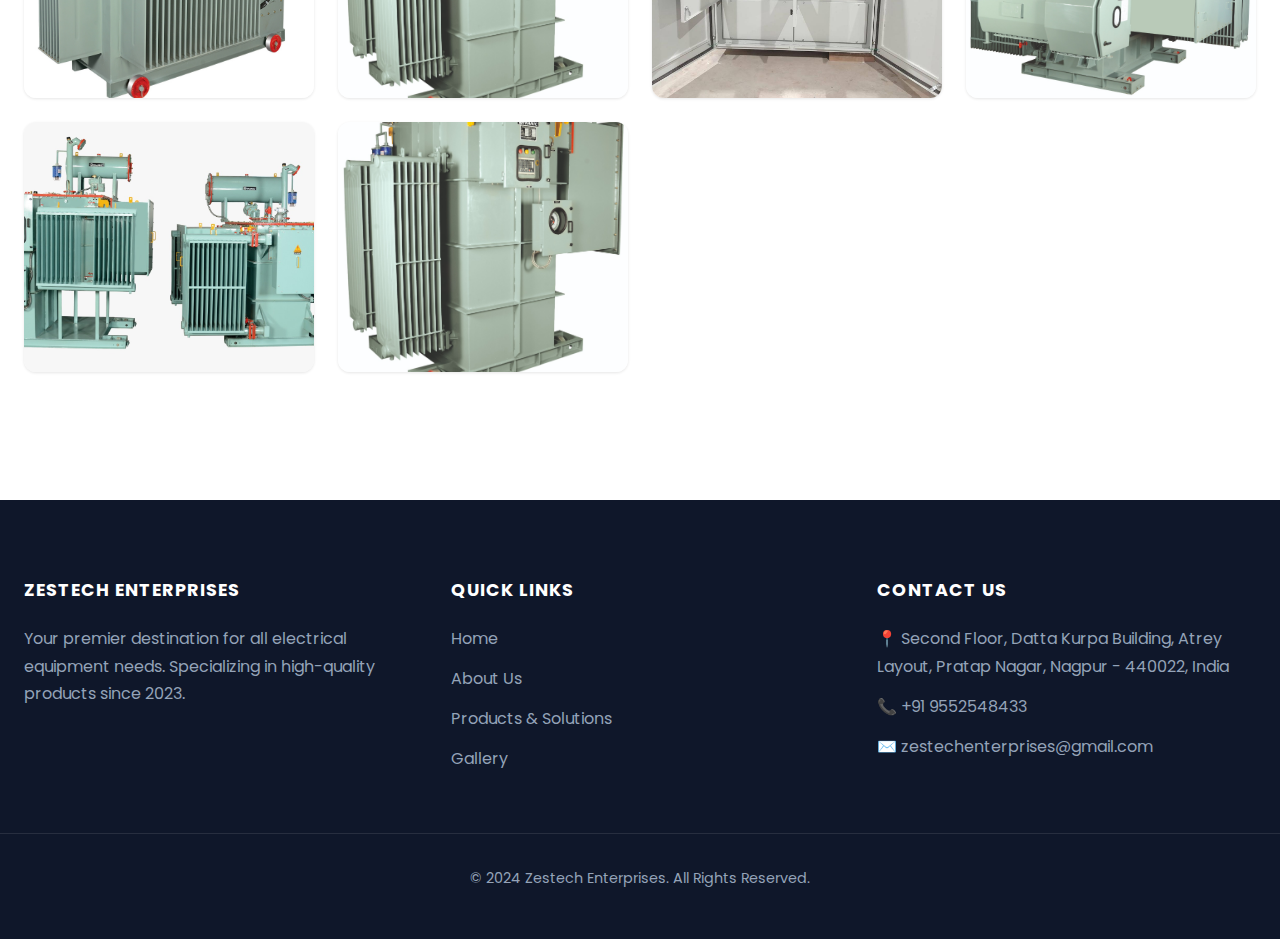
<file: gallery.html>
<!DOCTYPE html>
<html lang="en">

<head>
    <meta charset="UTF-8">
    <meta name="viewport" content="width=device-width, initial-scale=1.0">
    <title>Gallery | Zestech Enterprises</title>
    <link href="https://fonts.googleapis.com/css2?family=Poppins:wght@300;400;500;600;700&display=swap"
        rel="stylesheet">
    <link rel="stylesheet" href="css/style.css">
    <style>
        .gallery-header {
            background: linear-gradient(rgba(15, 23, 42, 0.9), rgba(15, 23, 42, 0.8)), url('images/site/hero3.webp');
            background-size: cover;
            background-position: center;
            color: #fff;
            padding: 5rem 0;
            text-align: center;
        }

        .gallery-grid {
            display: grid;
            grid-template-columns: repeat(auto-fill, minmax(280px, 1fr));
            gap: 1.5rem;
            padding: 2rem 0;
        }

        .gallery-item {
            position: relative;
            border-radius: var(--radius-md);
            overflow: hidden;
            box-shadow: var(--shadow-sm);
            cursor: pointer;
            transition: transform 0.3s ease;
        }

        .gallery-item:hover {
            transform: translateY(-5px);
            box-shadow: var(--shadow-md);
        }

        .gallery-item img {
            width: 100%;
            height: 250px;
            object-fit: cover;
            display: block;
        }

        .gallery-overlay {
            position: absolute;
            bottom: 0;
            left: 0;
            width: 100%;
            padding: 1rem;
            background: linear-gradient(to top, rgba(0, 0, 0, 0.8), transparent);
            color: #fff;
            opacity: 0;
            transition: opacity 0.3s ease;
        }

        .gallery-item:hover .gallery-overlay {
            opacity: 1;
        }
    </style>
</head>

<body>

    <div id="header-placeholder"></div>

    <div class="gallery-header">
        <div class="container">
            <h1 style="color: #fff;">Our Gallery</h1>
            <p>A glimpse into our projects, facility, and products.</p>
        </div>
    </div>

    <section class="section">
        <div class="container">
            <h2 class="text-center" style="margin-bottom: 3rem;">Project Highlights</h2>
            <div class="gallery-grid">
                <!-- Placeholders for various categories -->
                <div class="gallery-item">
                    <img src="images/site/hero1.webp" alt="Project Site">
                    <div class="gallery-overlay">
                        <h5>Substation Installation</h5>
                    </div>
                </div>
                <div class="gallery-item">
                    <img src="images/products/oil-type-transformers-1000kva-2500kva-1.jpg" alt="Transformer">
                    <div class="gallery-overlay">
                        <h5>Power Transformer</h5>
                    </div>
                </div>
                <div class="gallery-item">
                    <img src="images/site/panel_hero.jpg" alt="Control Panel">
                    <div class="gallery-overlay">
                        <h5>Control Panel Unit</h5>
                    </div>
                </div>
                <div class="gallery-item">
                    <img src="images/site/facility.jpg" alt="Cables">
                    <div class="gallery-overlay">
                        <h5>High Tension Cables</h5>
                    </div>
                </div>

                <div class="gallery-item">
                    <img src="images/site/hero5.webp" alt="Delivery">
                    <div class="gallery-overlay">
                        <h5>Logistics & Delivery</h5>
                    </div>
                </div>
                <!-- Additional Asset Images -->
                <div class="gallery-item">
                    <img src="assets/images/intro-facility.jpg" alt="Facility Overview">
                    <div class="gallery-overlay">
                        <h5>Facility Overview</h5>
                    </div>
                </div>
                <div class="gallery-item">
                    <img src="assets/images/products-header-bg.jpg" alt="Industrial Solutions">
                    <div class="gallery-overlay">
                        <h5>Industrial Solutions</h5>
                    </div>
                </div>
                <!-- New Images -->
                <div class="gallery-item">
                    <img src="assets/images/gallery%20images/1.jpeg" alt="Gallery Image 1">
                    <div class="gallery-overlay">
                        <h5>Gallery Image 1</h5>
                    </div>
                </div>
                <div class="gallery-item">
                    <img src="assets/images/gallery%20images/2.jpeg" alt="Gallery Image 2">
                    <div class="gallery-overlay">
                        <h5>Gallery Image 2</h5>
                    </div>
                </div>
                <div class="gallery-item">
                    <img src="assets/images/gallery%20images/3.jpeg" alt="Gallery Image 3">
                    <div class="gallery-overlay">
                        <h5>Gallery Image 3</h5>
                    </div>
                </div>
                <div class="gallery-item">
                    <img src="assets/images/gallery%20images/4.jpeg" alt="Gallery Image 4">
                    <div class="gallery-overlay">
                        <h5>Gallery Image 4</h5>
                    </div>
                </div>
                <div class="gallery-item">
                    <img src="assets/images/gallery%20images/5.jpeg" alt="Gallery Image 5">
                    <div class="gallery-overlay">
                        <h5>Gallery Image 5</h5>
                    </div>
                </div>
                <div class="gallery-item">
                    <img src="assets/images/gallery%20images/6.jpeg" alt="Gallery Image 6">
                    <div class="gallery-overlay">
                        <h5>Gallery Image 6</h5>
                    </div>
                </div>
                <div class="gallery-item">
                    <img src="assets/images/gallery%20images/7.jpeg" alt="Gallery Image 7">
                    <div class="gallery-overlay">
                        <h5>Gallery Image 7</h5>
                    </div>
                </div>
                <div class="gallery-item">
                    <img src="assets/images/gallery%20images/8.jpeg" alt="Gallery Image 8">
                    <div class="gallery-overlay">
                        <h5>Gallery Image 8</h5>
                    </div>
                </div>
                <div class="gallery-item">
                    <img src="assets/images/gallery%20images/9.jpeg" alt="Gallery Image 9">
                    <div class="gallery-overlay">
                        <h5>Gallery Image 9</h5>
                    </div>
                </div>
                <div class="gallery-item">
                    <img src="assets/images/gallery%20images/10.jpeg" alt="Gallery Image 10">
                    <div class="gallery-overlay">
                        <h5>Gallery Image 10</h5>
                    </div>
                </div>
                <div class="gallery-item">
                    <img src="assets/images/gallery%20images/11.jpeg" alt="Gallery Image 11">
                    <div class="gallery-overlay">
                        <h5>Gallery Image 11</h5>
                    </div>
                </div>
            </div>
        </div>
    </section>

    <div id="footer-placeholder"></div>


    <script src="js/main.js"></script>
</body>

</html>
</file>
<file: css/style.css>
:root {
    /* Industrial Color Palette */
    --color-primary: #0c88bb;
    --color-primary-light: #075f85;
    /* Darker shade of new blue */
    --color-accent: #a53692;
    --color-accent-hover: #7e226d;
    /* Darker shade of new accent */

    --color-bg-light: #F8FAFC;
    --color-bg-white: #FFFFFF;
    --color-bg-dark: #020617;

    --color-text-main: #334155;
    --color-text-dark: #0F172A;
    --color-text-light: #64748B;
    --color-text-white: #FFFFFF;

    --font-primary: 'Poppins', sans-serif;

    --shadow-sm: 0 1px 3px rgba(0, 0, 0, 0.1);
    --shadow-md: 0 4px 6px -1px rgba(0, 0, 0, 0.1), 0 2px 4px -1px rgba(0, 0, 0, 0.06);
    --shadow-lg: 0 20px 25px -5px rgba(0, 0, 0, 0.1), 0 10px 10px -5px rgba(0, 0, 0, 0.04);
    --shadow-hover: 0 25px 50px -12px rgba(0, 0, 0, 0.25);

    --radius-sm: 6px;
    --radius-md: 12px;
    --radius-lg: 20px;
}

* {
    box-sizing: border-box;
    margin: 0;
    padding: 0;
}

body {
    font-family: var(--font-primary);
    color: var(--color-text-main);
    background-color: var(--color-bg-white);
    line-height: 1.7;
    overflow-x: hidden;
}

a {
    text-decoration: none;
    color: inherit;
    transition: all 0.3s ease;
}

ul {
    list-style: none;
}

img {
    max-width: 100%;
    display: block;
}

/* Layout */
.container {
    max-width: 1280px;
    margin: 0 auto;
    padding: 0 1.5rem;
}

.section {
    padding: 6rem 0;
    position: relative;
}

.bg-light {
    background-color: var(--color-bg-light);
}

.bg-primary {
    background-color: var(--color-primary);
    color: #fff;
}

.text-center {
    text-align: center;
}

.text-primary {
    color: var(--color-primary);
}

.text-accent {
    color: var(--color-accent);
}

/* Typography */
h1,
h2,
h3,
h4,
h5 {
    color: var(--color-text-dark);
    font-weight: 700;
    line-height: 1.2;
}

h1 {
    font-size: 3.5rem;
    letter-spacing: -0.02em;
}

h2 {
    font-size: 2.5rem;
    margin-bottom: 1rem;
}

p {
    margin-bottom: 1rem;
}

/* Buttons */
.btn {
    display: inline-flex;
    align-items: center;
    gap: 0.5rem;
    padding: 1rem 2rem;
    font-weight: 600;
    border-radius: var(--radius-sm);
    cursor: pointer;
    transition: all 0.3s ease;
    border: 1px solid transparent;
    text-transform: uppercase;
    font-size: 0.9rem;
    letter-spacing: 0.5px;
}

.btn-primary {
    background: var(--color-accent);
    color: var(--color-text-white);
    box-shadow: 0 4px 14px rgba(245, 158, 11, 0.4);
}

.btn-primary:hover {
    background: var(--color-accent-hover);
    transform: translateY(-2px);
    box-shadow: 0 6px 20px rgba(245, 158, 11, 0.6);
}

.btn-secondary {
    background: transparent;
    border-color: var(--color-accent);
    color: var(--color-accent);
}

.btn-secondary:hover {
    background: var(--color-accent);
    color: var(--color-text-white);
    transform: translateY(-2px);
}

.btn-outline-white {
    border-color: #fff;
    color: #fff;
}

.btn-outline-white:hover {
    background: #fff;
    color: var(--color-primary);
    transform: translateY(-2px);
}

/* Animations */
@keyframes fadeInUp {
    from {
        opacity: 0;
        transform: translateY(30px);
    }

    to {
        opacity: 1;
        transform: translateY(0);
    }
}

.fade-in-up {
    animation: fadeInUp 0.8s ease forwards;
    opacity: 0;
}

.delay-100 {
    animation-delay: 0.1s;
}

.delay-200 {
    animation-delay: 0.2s;
}

.delay-300 {
    animation-delay: 0.3s;
}

/* Header & Navigation Fixes */
.top-bar {
    background: #f1f5f9;
    padding: 0.5rem 0;
    font-size: 0.9rem;
    color: var(--color-text-light);
    border-bottom: 1px solid #e2e8f0;
}

.main-header {
    background: rgba(255, 255, 255, 0.95);
    backdrop-filter: blur(10px);
    border-bottom: 1px solid rgba(0, 0, 0, 0.05);
    position: sticky;
    top: 0;
    z-index: 1000;
    transition: all 0.3s ease;
}

.main-header .container {
    display: flex;
    justify-content: space-between;
    align-items: center;
    padding: 1rem 1.5rem;
}

.logo {
    font-size: 1.5rem;
    font-weight: 800;
    color: var(--color-primary);
    line-height: 1;
}

.logo span {
    display: block;
    font-size: 0.8rem;
    font-weight: 500;
    letter-spacing: 2px;
    color: var(--color-accent);
}

.social-icons {
    display: flex;
    gap: 15px;
}

.social-icon {
    display: flex;
    align-items: center;
    justify-content: center;
    width: 32px;
    height: 32px;
    border-radius: 50%;
    background: rgba(12, 136, 187, 0.1);
    /* Light tint of primary blue */
    color: var(--color-primary);
    transition: all 0.3s ease;
}

.social-icon:hover {
    background: var(--color-accent);
    color: #fff;
    transform: translateY(-2px);
}

/* Desktop Navigation */
.nav-menu {
    display: flex;
    gap: 2rem;
    align-items: center;
}

.nav-link {
    font-weight: 600;
    color: var(--color-primary);
    position: relative;
    padding: 0.5rem 0;
}

.nav-link::after {
    content: '';
    position: absolute;
    bottom: 0;
    left: 0;
    width: 0;
    height: 2px;
    background: var(--color-accent);
    transition: width 0.3s;
}

.nav-link:hover::after,
.nav-link.active::after {
    width: 100%;
}

.mobile-toggle {
    display: none;
    /* Hidden on Desktop */
    font-size: 1.5rem;
    cursor: pointer;
    color: var(--color-primary);
}

/* Specific Component Styles */
.feature-card {
    padding: 2rem;
    background: #fff;
    border-radius: var(--radius-md);
    box-shadow: var(--shadow-md);
    transition: all 0.3s ease;
    border: 1px solid #f0f0f0;
    height: 100%;
}

.feature-card:hover {
    transform: translateY(-10px);
    box-shadow: var(--shadow-hover);
    border-color: var(--color-accent);
}

.feature-icon {
    width: 60px;
    height: 60px;
    background: rgba(245, 158, 11, 0.1);
    border-radius: 50%;
    display: flex;
    align-items: center;
    justify-content: center;
    font-size: 1.5rem;
    color: var(--color-accent);
    margin-bottom: 1.5rem;
}

/* Footer Improvements */
footer {
    background: #0f172a;
    color: #94a3b8;
    padding: 5rem 0 2rem 0;
}

.footer-grid {
    display: grid;
    grid-template-columns: repeat(auto-fit, minmax(250px, 1fr));
    gap: 3rem;
    margin-bottom: 3rem;
}

.footer-col h3 {
    color: #fff;
    margin-bottom: 1.5rem;
    font-size: 1.1rem;
    text-transform: uppercase;
    letter-spacing: 1px;
}

.footer-col ul li {
    margin-bottom: 0.8rem;
}

.footer-col ul li a:hover {
    color: var(--color-accent);
    padding-left: 5px;
}

.copyright {
    text-align: center;
    padding-top: 2rem;
    border-top: 1px solid rgba(255, 255, 255, 0.1);
    font-size: 0.9rem;
}

/* Mobile Responsiveness */
@media (max-width: 768px) {
    h1 {
        font-size: 2.5rem;
    }

    h2 {
        font-size: 2rem;
    }

    .main-header .container {
        padding: 1rem;
    }

    .mobile-toggle {
        display: block;
    }

    /* Show Hamburger */

    .nav-menu {
        position: absolute;
        top: 100%;
        left: 0;
        width: 100%;
        background: #fff;
        flex-direction: column;
        padding: 2rem;
        gap: 1.5rem;
        box-shadow: 0 4px 12px rgba(0, 0, 0, 0.1);
        display: none;
        /* Hidden by default mobile */
    }

    .nav-menu.active {
        display: flex;
    }

    .nav-menu .btn {
        width: 100%;
        justify-content: center;
    }

    .stats-strip {
        margin-top: 0;
        border-radius: 0;
    }
}

/* Responsiveness for JS injected elements */
.top-bar-inner {
    display: flex;
    justify-content: space-between;
    align-items: center;
}

.contact-item {
    margin-right: 15px;
}

.contact-item:last-child {
    margin-right: 0;
}

.header-quote-btn {
    display: none;
}

@media(min-width: 768px) {
    .header-quote-btn {
        display: inline-flex;
    }
}

@media (max-width: 768px) {

    /* Hide top bar on mobile */
    .top-bar {
        display: none;
    }

    .top-bar-inner {
        flex-direction: column;
        gap: 10px;
        text-align: center;
    }

    .contact-info {
        display: flex;
        flex-direction: column;
        gap: 5px;
        font-size: 0.85rem;
    }

    .contact-item {
        margin-right: 0;
        margin-left: 0;
    }

    /* Mobile Contact Info in Nav */
    .mobile-contact-info {
        display: flex;
        flex-direction: column;
        gap: 10px;
        margin-top: 1rem;
        padding-top: 1rem;
        border-top: 1px solid #eee;
        width: 100%;
        text-align: center;
    }

    .mobile-contact-item {
        font-size: 0.9rem;
        color: var(--color-text-light);
    }

    .mobile-social-icons {
        display: flex;
        justify-content: center;
        gap: 15px;
        margin-top: 5px;
    }
}

/* Default hidden on desktop */
.mobile-contact-info,
.mobile-social-icons {
    display: none;
}

/* =========================================
   Global Component Styles
   ========================================= */

/* Hero Text & Animation */
.hero-text-container {
    position: relative;
    height: 400px;
    width: 100%;
    max-width: 900px;
    margin-top: 2rem;
}

.hero-text-slide {
    position: absolute;
    top: 0;
    left: 0;
    width: 100%;
    height: 100%;
    display: flex;
    flex-direction: column;
    justify-content: center;
    opacity: 0;
    animation: textSlideFade 15s infinite;
    z-index: 10;
}

.hero-text-slide:nth-child(1) {
    animation-delay: 0s;
}

.hero-text-slide:nth-child(2) {
    animation-delay: 5s;
}

.hero-text-slide:nth-child(3) {
    animation-delay: 10s;
}

/* Animation with non-overlapping timing */
@keyframes textSlideFade {
    0% {
        opacity: 0;
    }

    5% {
        opacity: 1;
    }

    28% {
        opacity: 1;
    }

    33% {
        opacity: 0;
    }

    100% {
        opacity: 0;
    }
}

/* Hero Typography Responsiveness */
@media (max-width: 768px) {
    .hero-title {
        font-size: 2rem;
    }
}

@media (max-width: 480px) {
    .hero-title {
        font-size: 1.25rem;
    }

    .hero-subtitle {
        font-size: 0.8rem;
    }
}

/* Product Grid V2 */
.product-grid-v2 {
    display: grid;
    grid-template-columns: repeat(auto-fit, minmax(280px, 1fr));
    gap: 2.5rem;
    margin-top: 3rem;
}

.product-card-v2 {
    position: relative;
    border-radius: var(--radius-md);
    overflow: hidden;
    box-shadow: var(--shadow-md);
    cursor: pointer;
}

.product-card-v2 img {
    width: 100%;
    height: 300px;
    object-fit: cover;
    transition: transform 0.5s ease;
}

.product-card-v2:hover img {
    transform: scale(1.05);
}

.card-overlay {
    position: absolute;
    bottom: 0;
    left: 0;
    width: 100%;
    padding: 2rem;
    background: linear-gradient(to top, rgba(0, 0, 0, 0.8), transparent);
    color: #fff;
}

.card-overlay h3 {
    color: #fff;
    margin-bottom: 0.5rem;
}

.card-overlay p {
    color: #e2e8f0;
    font-size: 0.9rem;
    margin-bottom: 1rem;
    opacity: 0;
    transform: translateY(20px);
    transition: 0.3s;
}

.product-card-v2:hover .card-overlay p {
    opacity: 1;
    transform: translateY(0);
}
</file>
